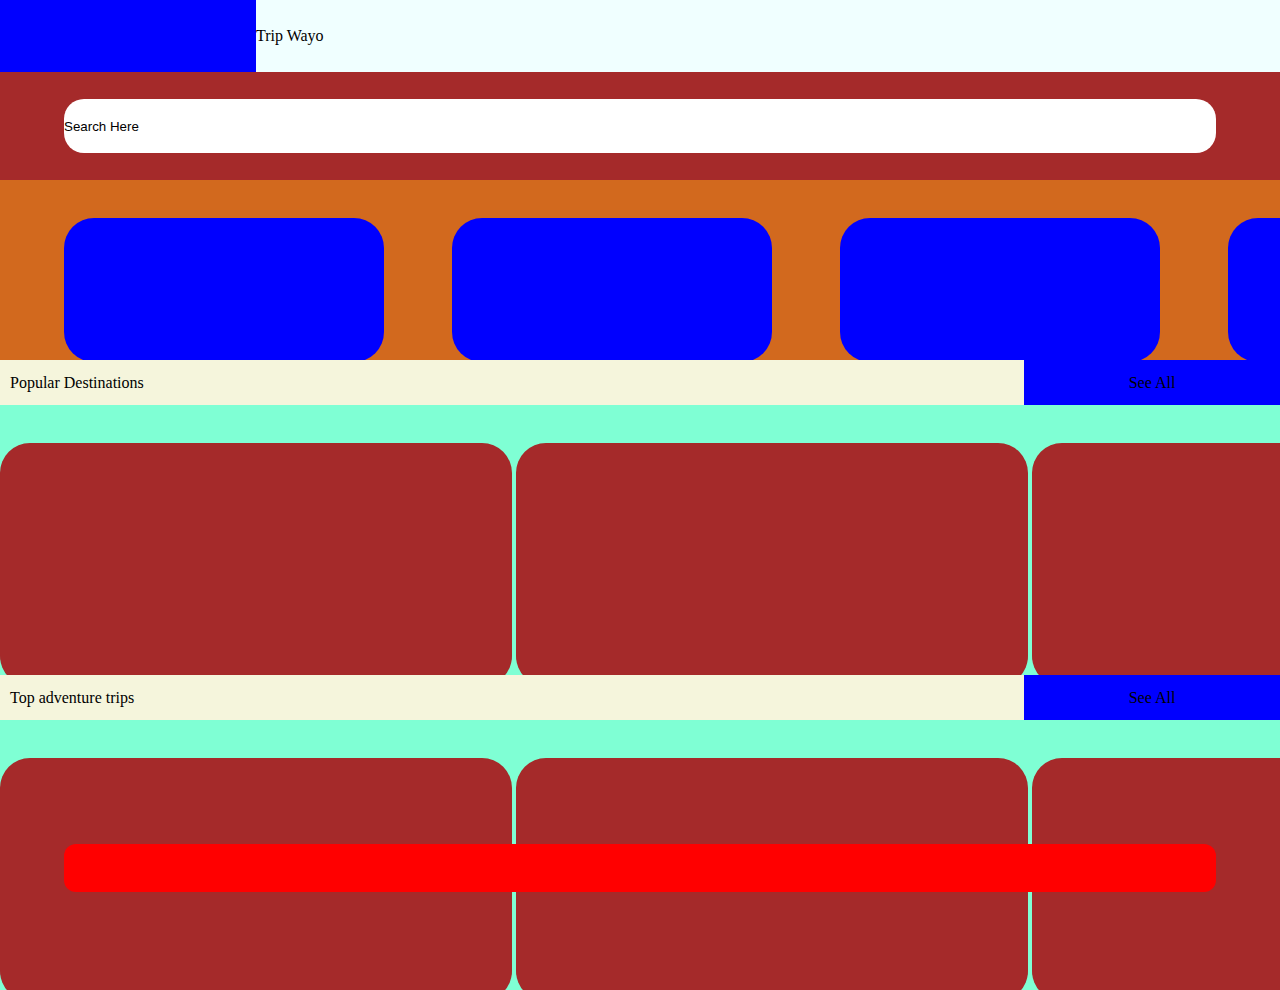
<file: index.html>
<!DOCTYPE html>
<html lang="en">
<head>
    <meta charset="UTF-8">
    <meta name="viewport" content="width=device-width, initial-scale=1.0">
    <link rel="stylesheet" href="style.css">
    <title>Document</title>
</head>
<body>
    <main>
        <div class="home">
            <header>
                <div class="cabecera">
                    <div class="logo"></div>
                    <div class="titulo"> Trip Wayo</div>
                </div>
                <div class="buscador">
                    <input type="text" value="Search Here">
                </div>

                <div class="transporte">
                    <div class="opc"></div>
                    <div class="opc"></div>
                    <div class="opc"></div>
                    <div class="opc"></div>    
                </div>
            </header>

            <div class="titulo">
                <div class="title">Popular Destinations</div>
                <div class="more">See All</div>                
            </div>

            <div class="cards">
                <div class="card"></div>
                <div class="card"></div>
                <div class="card"></div>
                <div class="card"></div>
            </div>
            <div class="titulo">
                <div class="title">Top adventure trips</div>
                <div class="more">See All</div>                
            </div>

            <div class="cards">
                <div class="card"></div>
                <div class="card"></div>
                <div class="card"></div>
                <div class="card"></div>
            </div>

        </div>
    </main>
    
    <footer>

    </footer>
    
    
</body>
</html>
</file>
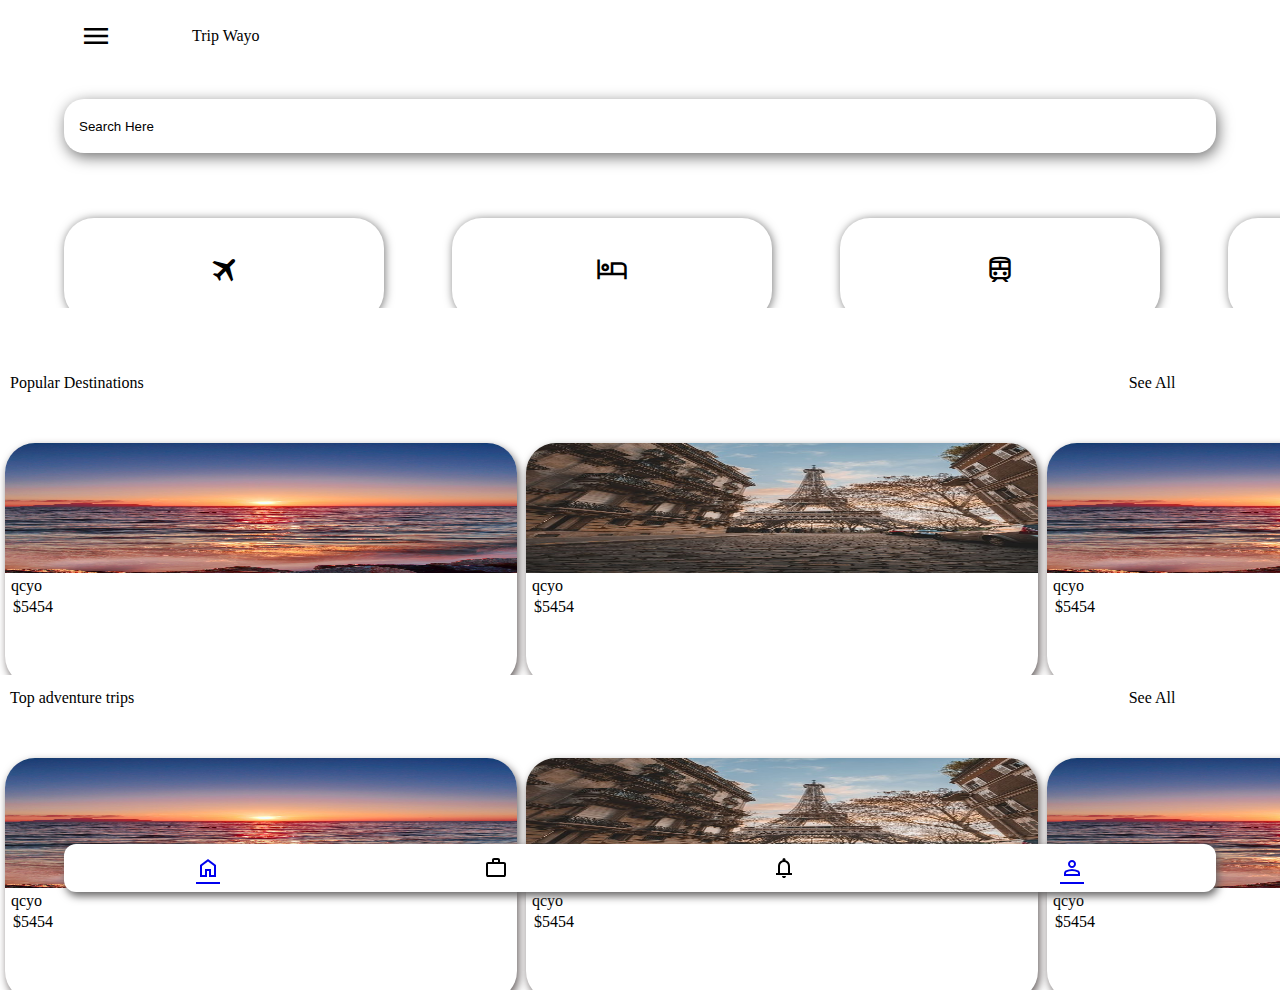
<file: app_tp4_t1_chaza-main/index.html>
<!DOCTYPE html>
<html lang="en">

<head>
    <meta charset="UTF-8">
    <meta name="viewport" content="width=device-width, initial-scale=1.0">
    <link rel="stylesheet"
        href="https://fonts.googleapis.com/css2?family=Material+Symbols+Outlined:opsz,wght,FILL,GRAD@20..48,100..700,0..1,-50..200" />
    <link rel="stylesheet" href="style.css">
    <title>Document</title>
</head>

<body>
    <main>
        <div class="home">
            <header>
                <div class="cabecera">
                    <div class="logo material-symbols-outlined">menu</div>
                    <div class="titulo"> Trip Wayo</div>
                </div>
                <div class="buscador">
                    <input type="text" value="Search Here">
                </div>

                <div class="transporte">
                    <div class="opc">
                        <div class="a material-symbols-outlined">
                            travel
                        </div>
                    </div>
                    <div class="opc">
                        <div class="a material-symbols-outlined">
                            hotel
                        </div>
                    </div>
                    <div class="opc">
                        <div class="a material-symbols-outlined">
                            train
                        </div>
                    </div>
                    <div class="opc">
                        <div class="a material-symbols-outlined">
                            directions_car
                        </div>
                    </div>
                </div>
            </header>

            <div class="titulo">
                <div class="title">Popular Destinations</div>
                <div class="more">See All</div>
            </div>

            <div class="cards">
                <div class="card">
                    <div class="img">
                    <a href="pre-compra.html"><img src="./img/playa.jpg" alt="Descripción de la imagen" width="100%"height="100%"></a>
                    </div>
                    <div class="desc">
                        <div class="nombre">qcyo</div>
                        <div class="precio">$5454</div>
                    </div>
                </div>
                <div class="card">
                    <div class="img"> 
                        <a href="pre-compra.html"><img src="./img/paris.jpg" alt="Descripción de la imagen" width="100%" height="100%"></a>
                    </div>
                    <div class="desc">
                        <div class="nombre">qcyo</div>
                        <div class="precio">$5454</div>
                    </div>
                </div>
                <div class="card">
                    <div class="img">
                        <a href="pre-compra.html"><img src="./img/playa.jpg" alt="Descripción de la imagen" width="100%"height="100%"></a>
                    </div>
                    <div class="desc">
                        <div class="nombre">qcyo</div>
                        <div class="precio">$5454</div>
                    </div>
                </div>
                <div class="card">
                    <div class="img">
                       <a href="pre-compra.html"> <img src="./img/paris.jpg" alt="Descripción de la imagen" width="100%" height="100%"> </a>
                    </div>
                    <div class="desc">
                        <div class="nombre">qcyo</div>
                        <div class="precio">$5454</div>
                    </div>
                </div>
            </div>
            <div class="titulo">
                <div class="title">Top adventure trips</div>
                <div class="more">See All</div>
            </div>

            <div class="cards">
                <div class="card">
                    <div class="img">
                        <a href="pre-compra.html"><img src="./img/playa.jpg" alt="Descripción de la imagen" width="100%" height="100%"></a>
                    </div>
                    <div class="desc">
                        <div class="nombre">qcyo</div>
                        <div class="precio">$5454</div>
                    </div>
                </div>
                <div class="card">
                    <div class="img">
                        <a href="pre-compra.html"><img src="./img/paris.jpg" alt="Descripción de la imagen" width="100%"height="100%"></a>
                        </div>
                    <div class="desc">
                        <div class="nombre">qcyo</div>
                        <div class="precio">$5454</div>
                    </div>
                </div>
                <div class="card">
                    <div class="img">
                       <a href="pre-compra.html"> <img src="./img/playa.jpg" alt="Descripción de la imagen" width="100%" height="100%"></a>
                        </div>
                    <div class="desc">
                        <div class="nombre">qcyo</div>
                        <div class="precio">$5454</div>
                    </div>
                </div>
                <div class="card">
                    <div class="img">
                       <a href="pre-compra.html"> <img src="./img/paris.jpg" alt="Descripción de la imagen" width="100%" height="100%"></a>
                    </div>
                    <div class="desc">
                        <div class="nombre">qcyo</div>
                        <div class="precio">$5454</div>
                    </div>
                </div>
            </div>

        </div>
    </main>

    <footer>
        <div class="campo material-symbols-outlined">
            <a href="index.html">home</a>
        </div>
        <div class="campo material-symbols-outlined">
            work
        </div>
        <div class="campo material-symbols-outlined">
            notifications
        </div>
        <div class="campo material-symbols-outlined">
            <a href="perfil.html">person</a>
        </div>



    </footer>

</body>

</html>
</file>
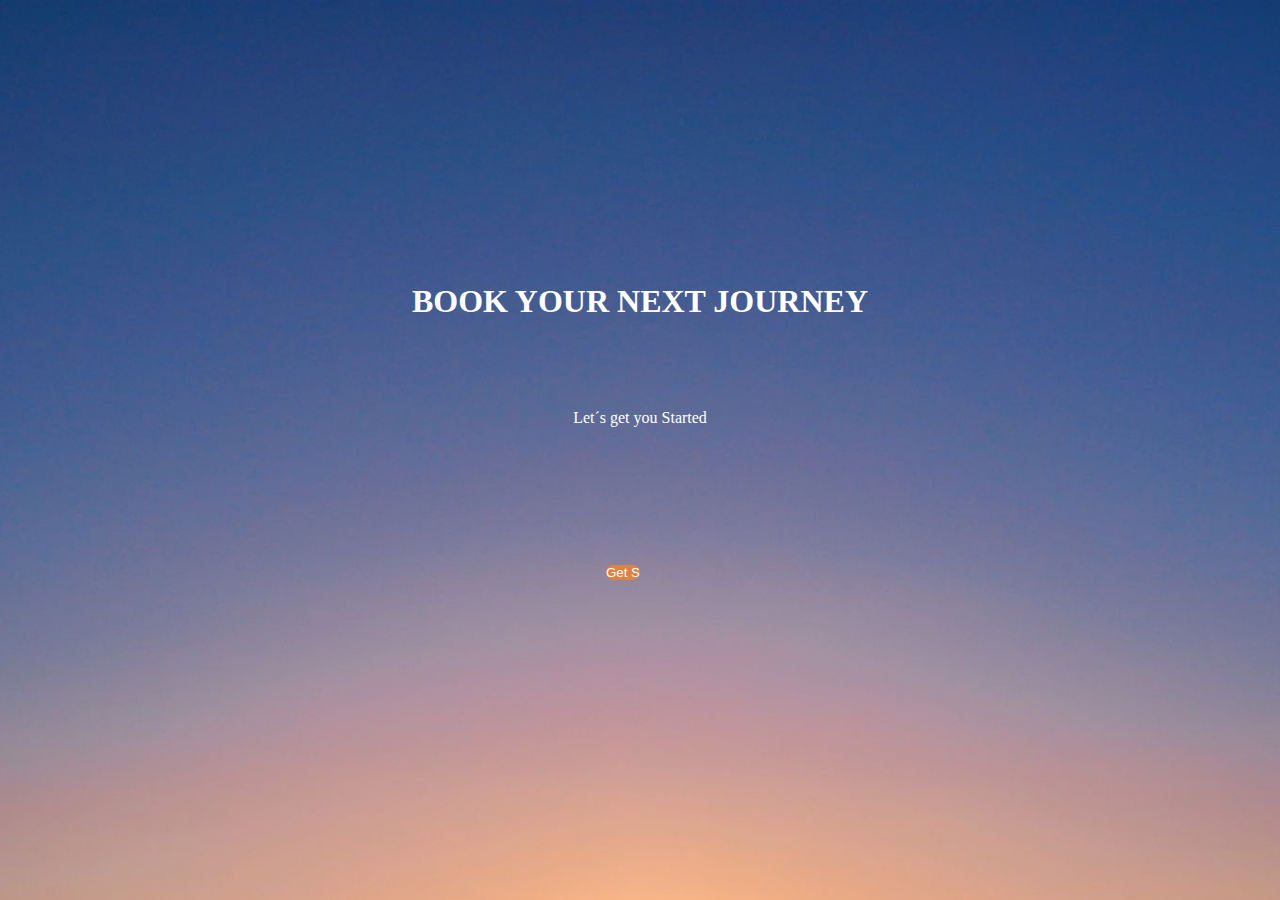
<file: landing.html>
<!DOCTYPE html>
<html lang="es">
<head>
    <meta charset="UTF-8">
    <meta name="viewport" content="width=device-width, initial-scale=1.0">
    <link rel="stylesheet" href="style.css">
    <title>Landing</title>
</head>
<body>
    <main>
        <div class="landing">
            <div class="titulo blanco">
                <h1>BOOK YOUR NEXT JOURNEY</h1>
            </div>
            <div class="desc blanco">
                Let´s get you Started
            </div>
            <div class="botones blanco">
                <a href="index.html"><input type="button" value="Get Started"></a>
            </div>
        </div>
    </main>
    
</body>
</html>
</file>
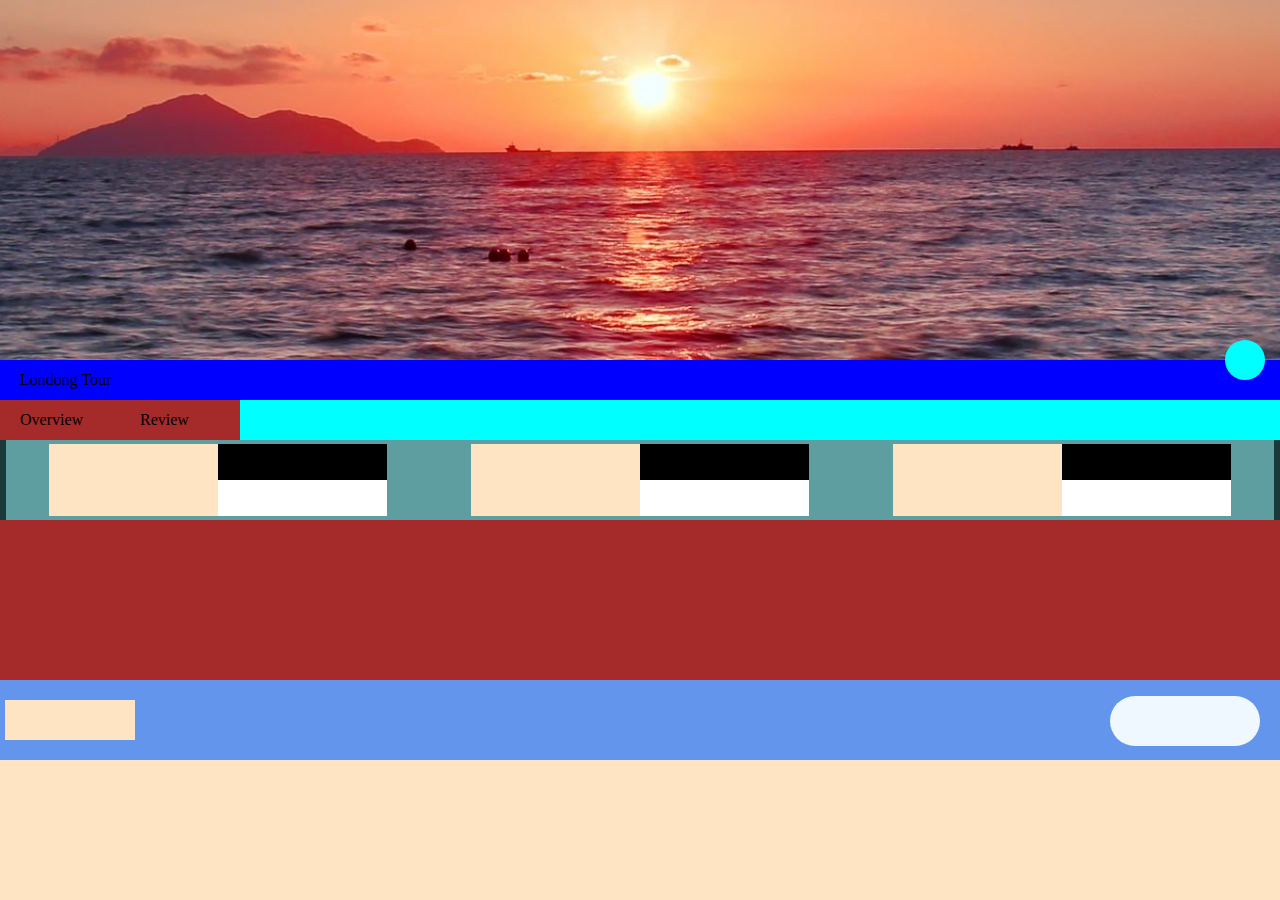
<file: pre-compra.html>
<!DOCTYPE html>
<html lang="en">
<head>
    <meta charset="UTF-8">
    <meta name="viewport" content="width=device-width, initial-scale=1.0">
    <link rel="stylesheet" href="style.css">
    <title>Document</title>
</head>
<body>
    <main>
        <div class="precompra">
            <header>
                <div class="fav"></div>
            </header>
            <div class="nombre">
                <div class="titulo">Londong Tour </div>
                <div class="overflow">
                    <div class="review">Overview</div>
                    <div class="review">Review</div>
                </div>
                
            </div>
            <div class="data">
                <div class="cont-dato">
                    <div class="dato">
                        <div class="img"></div>
                        <div class="desc">
                            <div class="num"></div>
                            <div class="text"></div>
                        </div>
                    </div>

                </div>
                <div class="cont-dato">
                    <div class="dato">
                        <div class="img"></div>
                        <div class="desc">
                            <div class="num"></div>
                            <div class="text"></div>
                        </div>
                    </div>

                </div>
                <div class="cont-dato">
                    <div class="dato">
                        <div class="img"></div>
                        <div class="desc">
                            <div class="num"></div>
                            <div class="text"></div>
                        </div>
                    </div>

                </div>

                
            </div>

            <div class="texto">

            </div>
            <div class="compra">
                <div class="precio"></div>
                <div class="boton"></div>
            </div>
            
        </div>

    </main>
    
    
</body>
</html>
</file>
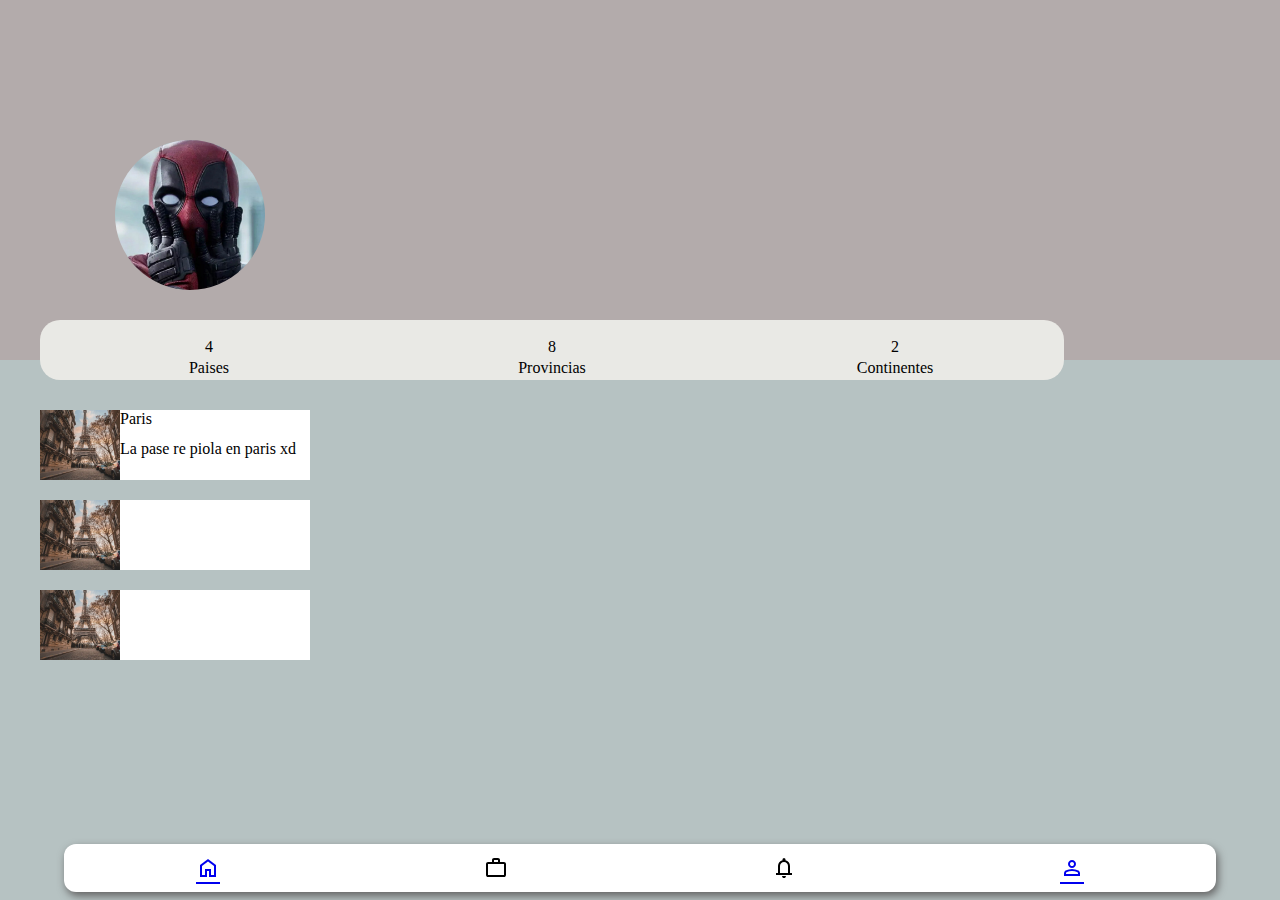
<file: app_tp4_t1_chaza-main/perfil.html>
<!DOCTYPE html>
<html lang="en">

<head>
    <meta charset="UTF-8">
    <meta name="viewport" content="width=device-width, initial-scale=1.0">
    <link rel="stylesheet" href="https://fonts.googleapis.com/css2?family=Material+Symbols+Outlined:opsz,wght,FILL,GRAD@20..48,100..700,0..1,-50..200" />
    <link rel="stylesheet" href="style.css">
    <title>Document</title>
</head>

<body>
    <main>
        <div class="perfil">
            <header>
                <div class="avatar material-symbols-outlined">
                    

                </div>
                <div class="info-perfil">
                    <div class="info">
                        <div class="num">4</div>
                        <div class="text">Paises</div>
                    </div>
                    <div class="info">
                        <div class="num">8</div>
                        <div class="text">Provincias</div>
                    </div>
                    <div class="info">
                        <div class="num">2</div>
                        <div class="text">Continentes</div>
                    </div>
                </div>
            </header>
            <div class="cont-tarjetas">
                <div class="tarjeta">
                    <div class="ft"></div>
                    <div class="desc">
                        <div class="title">Paris</div>
                        <div class="texto">La pase re piola en paris xd</div>
                    </div>
                </div>
                <div class="tarjeta">
                    <div class="ft"></div>
                    <div class="desc">
                        <div class="title"></div>
                        <div class="texto"></div>
                    </div>
                </div>
                <div class="tarjeta">
                    <div class="ft"></div>
                    <div class="desc">
                        <div class="title"></div>
                        <div class="texto"></div>
                    </div>
                </div>

            </div>
        </div>
        <footer>
            <div class="campo material-symbols-outlined">
                <a href="index.html">home</a>
            </div>
            <div class="campo material-symbols-outlined">
                work
            </div>
            <div class="campo material-symbols-outlined">
                notifications
            </div>
            <div class="campo material-symbols-outlined">
                <a href="perfil.html">person</a>
            </div>
            
    
    
        </footer>
        
    </main>

</body>

</html>
</file>
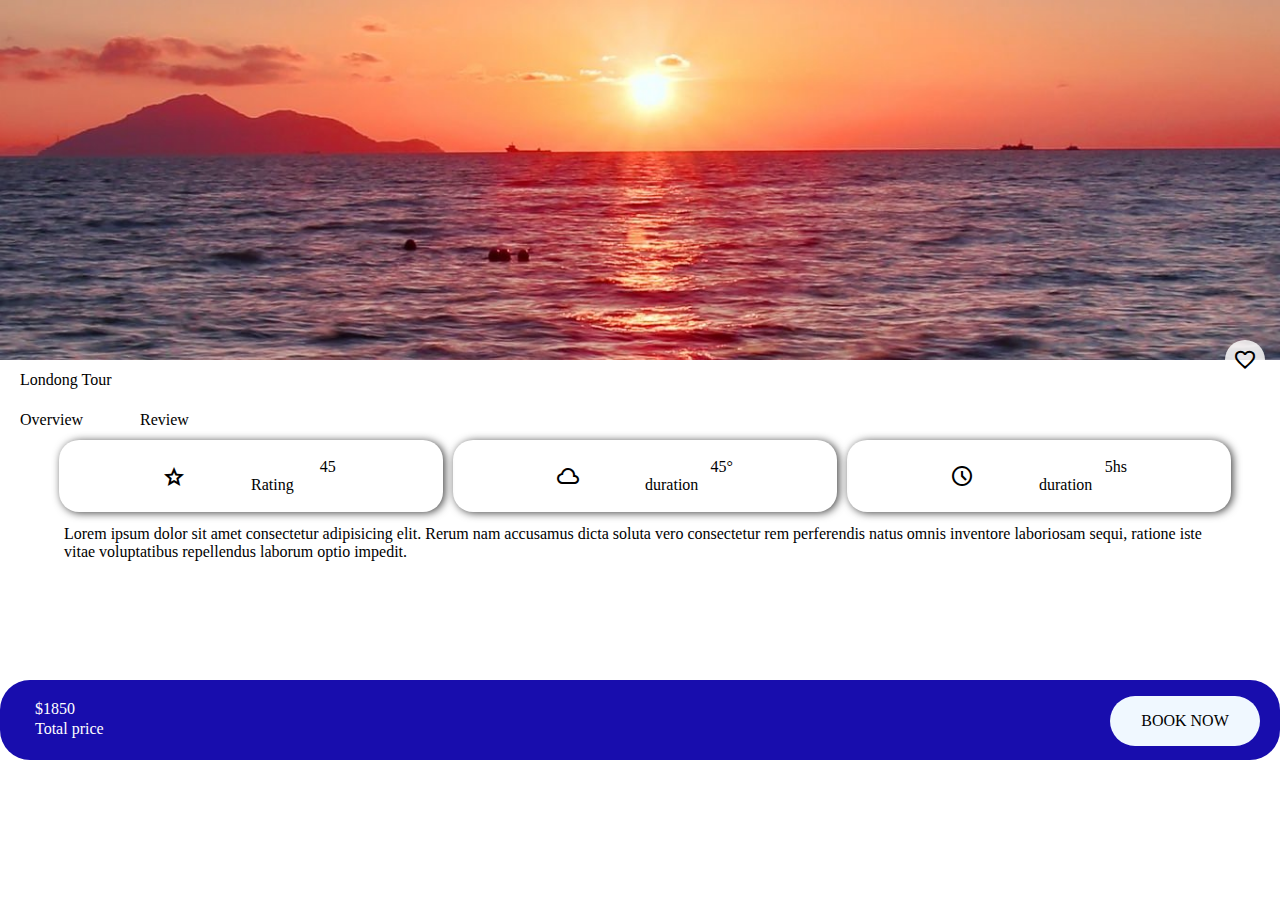
<file: app_tp4_t1_chaza-main/pre-compra.html>
<!DOCTYPE html>
<html lang="en">
<head>
    <meta charset="UTF-8">
    <meta name="viewport" content="width=device-width, initial-scale=1.0">
    <link rel="stylesheet" href="https://fonts.googleapis.com/css2?family=Material+Symbols+Outlined:opsz,wght,FILL,GRAD@20..48,100..700,0..1,-50..200" />
    <link rel="stylesheet" href="style.css">
    <title>Document</title>
</head>
<body>
    <main>
        <div class="precompra">
            <header>
                <div class="fav  material-symbols-outlined">favorite</div>
            </header>
            <div class="nombre">
                <div class="titulo">Londong Tour </div>
                <div class="overflow">
                    <div class="review">Overview</div>
                    <div class="review">Review</div>
                </div>
                
            </div>
            <div class="data">
                <div class="cont-dato">
                    <div class="dato">
                        <div class="img material-symbols-outlined">star</div>
                        <div class="desc">
                            <div class="num">45</div>
                            <div class="text">Rating</div>
                        </div>
                    </div>

                </div>
                <div class="cont-dato">
                    <div class="dato">
                        <div class="img material-symbols-outlined">cloud</div>
                        <div class="desc">
                            <div class="num">45°</div>
                            <div class="text">duration</div>
                        </div>
                    </div>

                </div>
                <div class="cont-dato">
                    <div class="dato">
                        <div class="img  material-symbols-outlined"> schedule</div>
                        <div class="desc">
                            <div class="num">5hs</div>
                            <div class="text">duration</div>
                        </div>
                    </div>

                </div>

                
            </div>

            <div class="texto">
                <div class="desc">Lorem ipsum dolor sit amet consectetur adipisicing elit. Rerum nam accusamus dicta soluta vero consectetur rem perferendis natus omnis inventore laboriosam sequi, ratione iste vitae voluptatibus repellendus laborum optio impedit.</div>

            </div>
            <div class="compra">
                <div class="precio">
                    <div class="total blanco">$1850</div>
                    <div class="total blanco">Total price</div>
                </div>
                <div class="boton"> BOOK NOW </div>
            </div>
            
        </div>

    </main>
    
    
</body>
</html>
</file>
<file: style.css>
* {
    padding: 0;
    margin: 0;
    box-sizing: border-box;
}

.blanco {
    color: white;

}

main {
    width: 100dvw;
    height: 100dvh;
}

footer {
    width: 90%;
    height: 3rem;
    background-color: red;
    position: fixed;
    left: 5%;
    bottom: .5rem;
    border-radius: .75rem;

}

.landing {
    width: 100%;
    height: 100%;
    display: flex;
    justify-content: center;
    align-items: center;
    background-image: url("./img/playa.jpg");
    background-size: cover;

    flex-direction: column;


    .titulo {
        width: 100%;
        height: 10%;

        text-align: center;
    }

    .desc {
        width: 100%;
        height: 10%;

        text-align: center;
        display: flex;
        align-items: center;
        justify-content: center;
    }

    .botones {
        width: 100%;
        height: 10%;
        margin-top: 5%;
        display: flex;
        justify-content: center;
        align-items: center;

        input {
            width: 50%;
            height: 60%;
            background-color: rgb(223, 129, 67);
            border-radius: 30px;
            border: none;
            color: white;


        }


    }
}

.home {
    width: 100%;
    height: 100%;
    background-color: blueviolet;


    header {
        width: 100%;
        height: 40%;
        background-color: aqua;

        .cabecera {
            width: 100%;
            height: 20%;
            display: flex;

            .logo {
                width: 20%;
                height: 100%;
                background-color: blue;
            }

            .titulo {
                width: 80%;
                height: 100%;
                background-color: azure;
                display: flex;
                align-items: center;
            }
        }


        .buscador {
            width: 100%;
            height: 30%;
            background-color: brown;
            display: flex;
            justify-content: center;
            align-items: center;

            input {
                width: 90%;
                height: 50%;
                border-radius: 20px;
                border: none;
                box-shadow: 1px solid black;

            }
        }

        .transporte {
            width: 100%;
            height: 50%;
            background-color: chocolate;
            overflow-x: auto;
            overflow-y: hidden;
            white-space: nowrap;
        }

        .opc {
            width: 25%;
            height: 80%;
            border-radius: 30px;
            background-color: blue;
            margin-left: 5%;
            display: inline-block;
            margin-top: 3%;
        }



    }

    .titulo {
        width: 100%;
        height: 5%;
        background-color: beige;
        display: flex;
        align-items: center;


        .title {
            width: 80%;
            height: 100%;
            display: flex;
            align-items: center;
            padding-left: 10px;

        }

        .more {
            width: 20%;
            height: 100%;
            background-color: blue;
            display: flex;
            justify-content: center;
            align-items: center;
        }
    }

    .cards {
        width: 100%;
        height: 30%;
        background-color: aquamarine;
        overflow-x: auto;
        overflow-y: hidden;
        white-space: nowrap;



        .card {
            width: 40%;
            height: 90%;
            background-color: brown;
            border-radius: 30px;
            display: inline-block;
            margin-top: 3%;
        }

    }


}

.precompra {
    width: 100%;
    height: 100%;
    background-color: bisque;

    header {
        width: 100%;
        height: 40%;
        background-image: url("./img/playa.jpg");
        background-size: cover;
        background-position: center;
        position: relative;

        .fav {
            width: 40px;
            height: 40px;
            border-radius: 80px;
            background-color: aqua;
            position: absolute;
            bottom: -20px;
            right: 15px;
        }
    }

    .nombre {
        width: 100%;
        height: 80px;
        background-color: orange;

        .titulo {
            width: 100%;
            height: 50%;
            background-color: blue;
            display: flex;
            align-items: center;
            padding-left: 20px;

        }

        .overflow {
            width: 100%;
            height: 50%;
            background-color: aqua;
            display: flex;

            .review {
                width: 120px;
                height: 100%;
                background-color: brown;
                display: flex;
                align-items: center;
                padding-left: 20px;
            }
        }

    }

    .data {
        width: 100%;
        height: 80px;
        background-color: rgb(26, 58, 58);
        display: flex;
        justify-content: center;

        .cont-dato {
            width: 33%;
            height: 100%;
            background-color: cadetblue;
            display: flex;
            justify-content: center;
            align-items: center;
        }

        .dato {
            width: 80%;
            height: 90%;
            background-color: chartreuse;
            display: flex;

            .img {
                width: 50%;
                height: 100%;
                background-color: bisque;
            }

            .desc {
                width: 50%;
                height: 100%;
                background-color: aqua;

                .num {
                    width: 100%;
                    height: 50%;
                    background-color: black;
                }

                .text {
                    width: 100%;
                    height: 50%;
                    background-color: white;
                }
            }
        }

       
    }
    .texto{
        width: 100%;
        height: 160px;
        background-color: brown;
    }

    .compra{
        width: 100%;
        height: 80px;
        background-color: cornflowerblue;
        position: relative;

        .precio{
            width: 130px;
            height: 40px;
            position: absolute;
            left: 5px;
            bottom: 20px;
            background-color: bisque;
        }



        .boton{
            width: 150px;
            height: 50px;
            position: absolute;
            right: 20px;
            bottom: 14px;
            background-color: aliceblue;
            border-radius: 30px;


            .precio-letra{
                width: 100%;
                height: 50%;
                
            }
        }
    }
}

.perfil{
    width: 100%;
    height: 100%;
    background-color: aqua;
}
</file>
<file: app_tp4_t1_chaza-main/style.css>
* {
    padding: 0;
    margin: 0;
    box-sizing: border-box;
}

.blanco {
    color: white;

}

main {
    width: 100dvw;
    height: 100dvh;
}

footer {
    width: 90%;
    height: 3rem;
    background-color: white;
    position: fixed;
    left: 5%;
    bottom: .5rem;
    border-radius: .75rem;
    box-shadow:  2px 4px 8px rgb(99, 98, 98);
    display: flex;

    .campo{
        width: 25%;
        height: 100%;
        
        display: flex;
        justify-content: center;
        align-items: center;
    }

}

.landing {
    width: 100%;
    height: 100%;
    display: flex;
    justify-content: center;
    align-items: center;
    background-image: url("./img/playa.jpg");
    background-size: cover;

    flex-direction: column;


    .titulo {
        width: 100%;
        height: 10%;

        text-align: center;
    }

    .desc {
        width: 100%;
        height: 10%;

        text-align: center;
        display: flex;
        align-items: center;
        justify-content: center;
    }

    .botones {
        width: 100%;
        height: 10%;
        margin-top: 5%;
        display: flex;
        justify-content: center;
        align-items: center;

        input {
            width: 50%;
            height: 60%;
            background-color: rgb(223, 129, 67);
            border-radius: 30px;
            border: none;
            color: white;


        }


    }
}

.home {
    width: 100%;
    height: 100%;
    


    header {
        width: 100%;
        height: 40%;
        

        .cabecera {
            width: 100%;
            height: 20%;
            display: flex;

            .logo {
                width: 15%;
                height: 100%;
                
                display: flex;
                justify-content: center;
                align-items: center;
                font-size: xx-large;
            }

            .titulo {
                width: 85%;
                height: 100%;
                
                display: flex;
                align-items: center;
            }
        }


        .buscador {
            width: 100%;
            height: 30%;
            display: flex;
            justify-content: center;
            align-items: center;

            input {
                width: 90%;
                height: 50%;
                border-radius: 20px;
                border: none;
                box-shadow:2px 4px 15px rgba(0, 0, 0, 0.568);
                padding-left: 15px;
            }
        }

        .transporte {
            width: 100%;
            height: 8rem;
            overflow-x: auto;
            overflow-y: hidden;
            white-space: nowrap;
            
        }

        .opc {
            width: 25%;
            height: 80%;
            border-radius: 30px;
            margin-left: 5%;
            display: inline-block;
            margin-top: 3%;
            box-shadow:  1px 1px 10px rgba(0, 0, 0, 0.527);
            box-sizing: border-box;
            overflow: hidden;
            .a{
                width: 100%;
                height: 100%;
                display: flex;
                justify-content: center;
                align-items: center;
                font-size: xx-large;
            }
            
        }



    }

    .titulo {
        width: 100%;
        height: 5%;
        
        display: flex;
        align-items: center;


        .title {
            width: 80%;
            height: 100%;
            display: flex;
            align-items: center;
            padding-left: 10px;

        }

        .more {
            width: 20%;
            height: 100%;
            
            display: flex;
            justify-content: center;
            align-items: center;
        }
    }

    .cards {
        width: 100%;
        height: 30%;
        
        overflow-x: auto;
        overflow-y: hidden;
        white-space: nowrap;
        box-sizing: border-box;
        
        



        .card {
            width: 40%;
            height: 90%;
            background-color: rgb(255, 255, 255);
            box-shadow: 2px 4px 8px rgb(105, 98, 98);
            border-radius: 30px;
            display: inline-block;
            margin-top: 3%;
            margin-left: 5px;
            box-sizing: border-box; 
            overflow: hidden; 


            .img{
                width: 100%;
                height: 130px;
                
                border-radius: 20px;
            }
            .desc{
                width: 100%;
                height: 50px;
                

                .nombre{
                    width: 100%;
                    height: 50%;
                    display: flex;
                    align-items: center;
                    padding-left: 6px;
                    
                }
                .precio{
                    width: 100%;
                    height: 50%;
                
                    display: flex;
                    align-items: flex-start;
                    padding-left: 8px;
                }
            }
        }

    }


}

.precompra {
    width: 100%;
    height: 100%;
    

    header {
        width: 100%;
        height: 40%;
        background-image: url("./img/playa.jpg");
        background-size: cover;
        background-position: center;
        position: relative;

        .fav {
            width: 40px;
            height: 40px;
            border-radius: 80px;
            background-color: rgba(255, 255, 255, 0.836);
            position: absolute;
            bottom: -20px;
            right: 15px;
            display: flex;
            justify-content: center;
            align-items: center;
        }
    }

    .nombre {
        width: 100%;
        height: 80px;
        

        .titulo {
            width: 100%;
            height: 50%;
            
            display: flex;
            align-items: center;
            padding-left: 20px;

        }

        .overflow {
            width: 100%;
            height: 50%;
        
            display: flex;

            .review {
                width: 120px;
                height: 100%;
        
                display: flex;
                align-items: center;
                padding-left: 20px;
            }
        }

    }

    .data {
        width: 100%;
        height: 80px;
        
        display: flex;
        justify-content: center;

        .cont-dato {
            width: 30%;
            height: 90%;    
            display: flex;
            justify-content: center;
            align-items: center;
            border-radius: 20px;
            box-shadow: 2px 1px 8px rgb(68, 68, 68);
            margin-left: 10px;
            
        }

        .dato {
            width: 80%;
            height: 90%;
            
            display: flex;

            .img {
                width: 50%;
                height: 100%;
                
                display: flex;
                justify-content: center;
                align-items: center;
            }

            .desc {
                width: 50%;
                height: 100%;
                

                .num {
                    width: 100%;
                    height: 50%;
                    display: flex;
                    align-items: end;
                    justify-content: center;
                }

                .text {
                    width: 100%;
                    height: 50%;
                
                }
            }
        }

       
    }
    .texto{
        width: 100%;
        height: 160px;
        
        display: flex;
        justify-content: center;
        align-items: center;

        .desc{
            width: 90%;
            height: 150px;
            
        }
    }

    .compra{
        width: 100%;
        height: 80px;
        background-color: rgb(24, 13, 173);
        position: relative;
        border-radius: 30px;

        .precio{
            width: 130px;
            height: 40px;
            position: absolute;
            left: 5px;
            bottom: 20px;
            
            margin-left: 30px;

            .total{
                width: 100%;
                height: 50%;
                
            }
        }



        .boton{
            width: 150px;
            height: 50px;
            position: absolute;
            right: 20px;
            bottom: 14px;
            background-color: aliceblue;
            border-radius: 30px;
            display: flex;
            align-items: center;
            justify-content: center;
            text-align: center;


            .precio-letra{
                width: 100%;
                height: 50%;
                
            }
        }
    }
}

.perfil{
    width: 100%;
    height: 100%;
    background-color: rgb(182, 194, 194);
    

    header{
        width: 100%;
        height: 40%;
        background-color: rgb(179, 171, 171);
        position: relative;
        

        .avatar{
            width: 150px;
            height: 150px;
            border-radius: 75px;
            background-image: url("./img/deadpool.jpg");
            background-size: cover;
            background-position: center;
            position: absolute;
            bottom: 70px;
            left: 115px;
        }

        .info-perfil{
            width: 80%;
            height: 60px;
            background-color: rgb(233, 233, 229);
            position: absolute;
            left: 40px;
            bottom: -20px;
            display: flex;
            justify-content: space-between;
            border-radius: 20px;

            .info{
                width: 33%;
                height: 100%;
                

                .num{
                    width: 100%;
                    height: 60%;
                    
                    display: flex;
                    align-items: end;
                    justify-content: center;
                }
                .text{
                    width: 100%;
                    height: 40%;
                    
                    display: flex;
                    justify-content: center;
                    align-items: center;
                }
            }
        }
    }

    .cont-tarjetas{
        width: 90%;
        height: 45%;
        margin-left: 20px;
        margin-top: 30px;
        
        overflow-y: auto;

        .tarjeta{
            width: 270px;
            height: 70px;
            background-color: white;
            margin: 20px 0 0 20px;
            display: flex;

            .ft{
                width: 80px;
                height: 100%;
                background-image: url("./img/paris.jpg");
                background-size: cover;
                background-position: center;
            }
            .desc{
                width: 190px;
                height: 100%;
                background-color: white;

                .title{
                    width: 100%;
                    height: 30px;
        
                }
                .texto{
                    width: 100%;
                    height: 40px;
        
                }
            }
        }
    }
}
</file>
